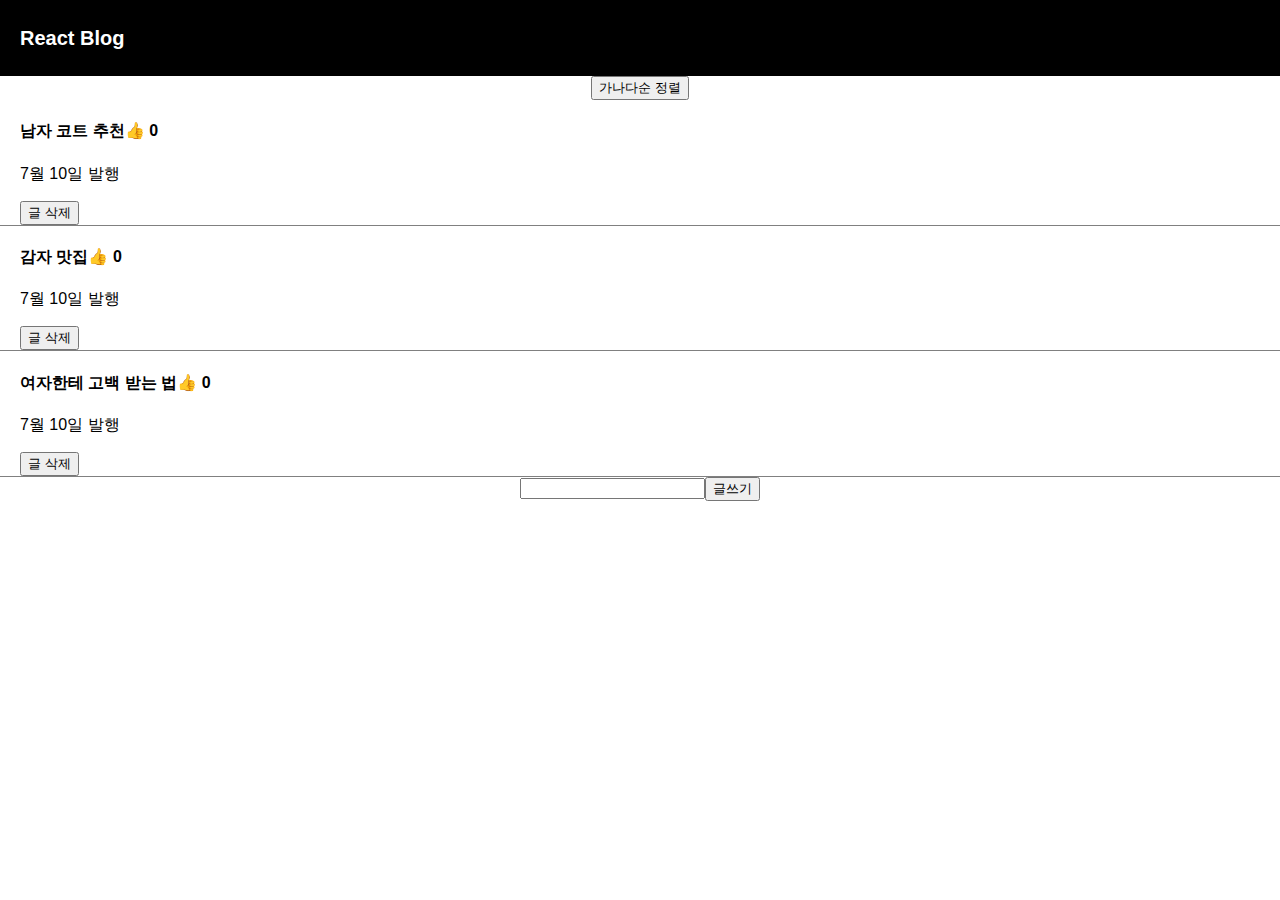
<file: index.html>
<!doctype html><html lang="en"><head><meta charset="utf-8"/><link rel="icon" href="/favicon.ico"/><meta name="viewport" content="width=device-width,initial-scale=1"/><meta name="theme-color" content="#000000"/><meta name="description" content="Web site created using create-react-app"/><link rel="apple-touch-icon" href="/logo192.png"/><link rel="manifest" href="/manifest.json"/><title>React App</title><script defer="defer" src="/static/js/main.51cbadff.js"></script><link href="/static/css/main.c950ac04.css" rel="stylesheet"></head><body><noscript>You need to enable JavaScript to run this app.</noscript><div id="root"></div></body></html>
</file>
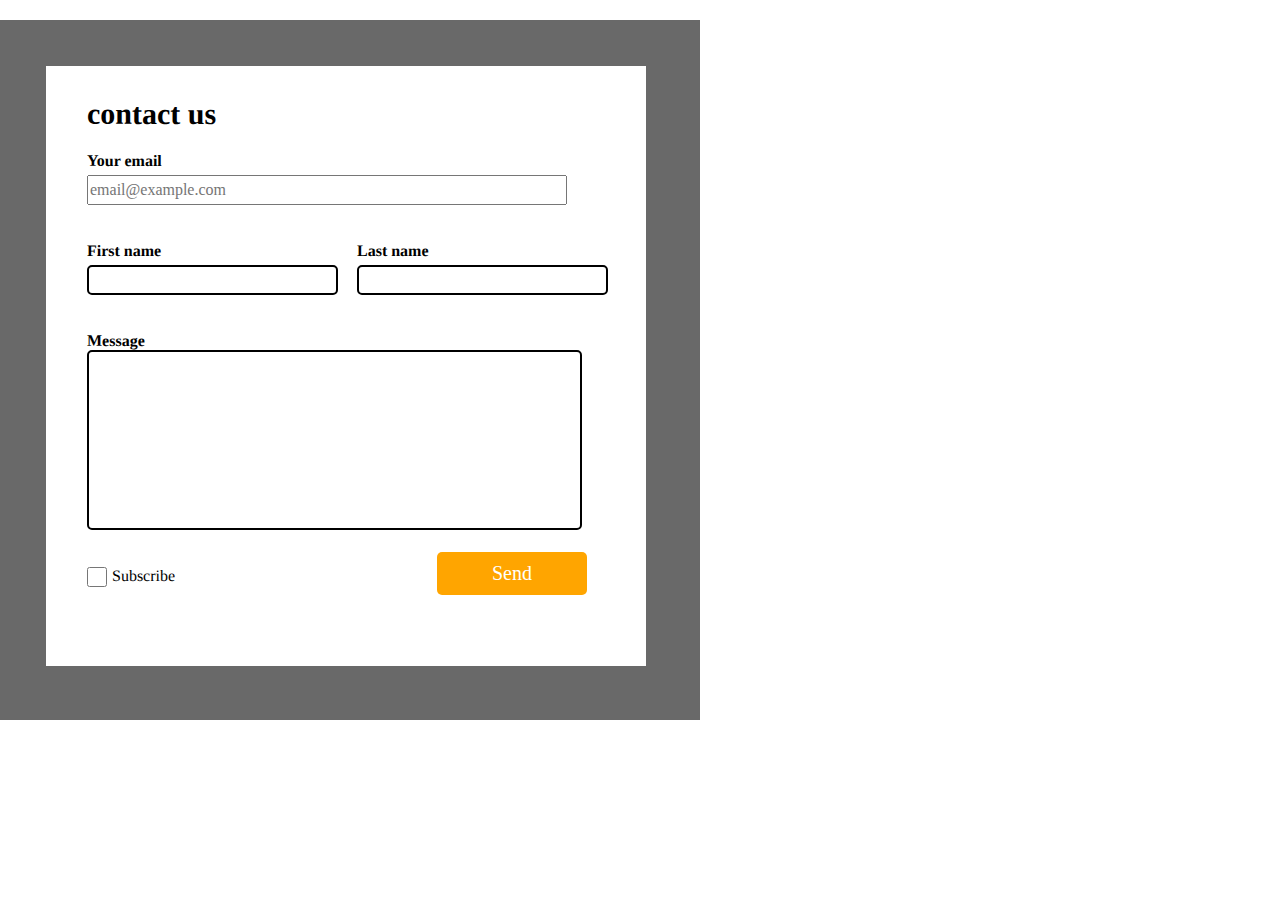
<file: homework2.html>
<!DOCTYPE html>
<html>
<head>
    <meta charset="utf-8">
    <title>DOCUMENT</title>
    <link href="css/main.css" rel="stylesheet">
    </head>
    <body style="margin: 0px;">
        
    <div class="container"></div>
        <div class="background-box">
    <div class="main-box">
        <h4 class="hwtitle">contact us</h4>
        
        <form>
        
        <div class="email-box"> 
            <h4 style="margin: 0px;"> Your email </h4>
            <input type=email class="email" placeholder="email@example.com">
        </div>
        
        <div class="fname">
        <h4 style="margin: 0px;"> First name </h4>
        <input type="text" style="padding: 1px; height: 30px; margin-top: 5px;">
        </div>
        
        <div class="sname">
        <h4 style="margin: 0px;"> Last name </h4>
            <input type="text" style="padding: 1px; height: 30px; margin-top: 5px;">
        </div>
        
        <div class="message-box">
        <h4 style="margin: 0px;"> Message </h4>
            <input type="text" style="padding: 1px; width: 495px; height: 180px;" >
        </div>
            
            <div class="check-box">
            <input type="checkbox" style="width: 20px; height: 20px; margin-top: 5px; float: left;"> 
            <p style="margin: 5px; width: 50px; float: left">Subscribe</p>
            </div>
       
        <button class="button">Send</button>
        
        
        
        
        
      
        </form>
        </div>
        </div>
    </body>

</html>
</file>
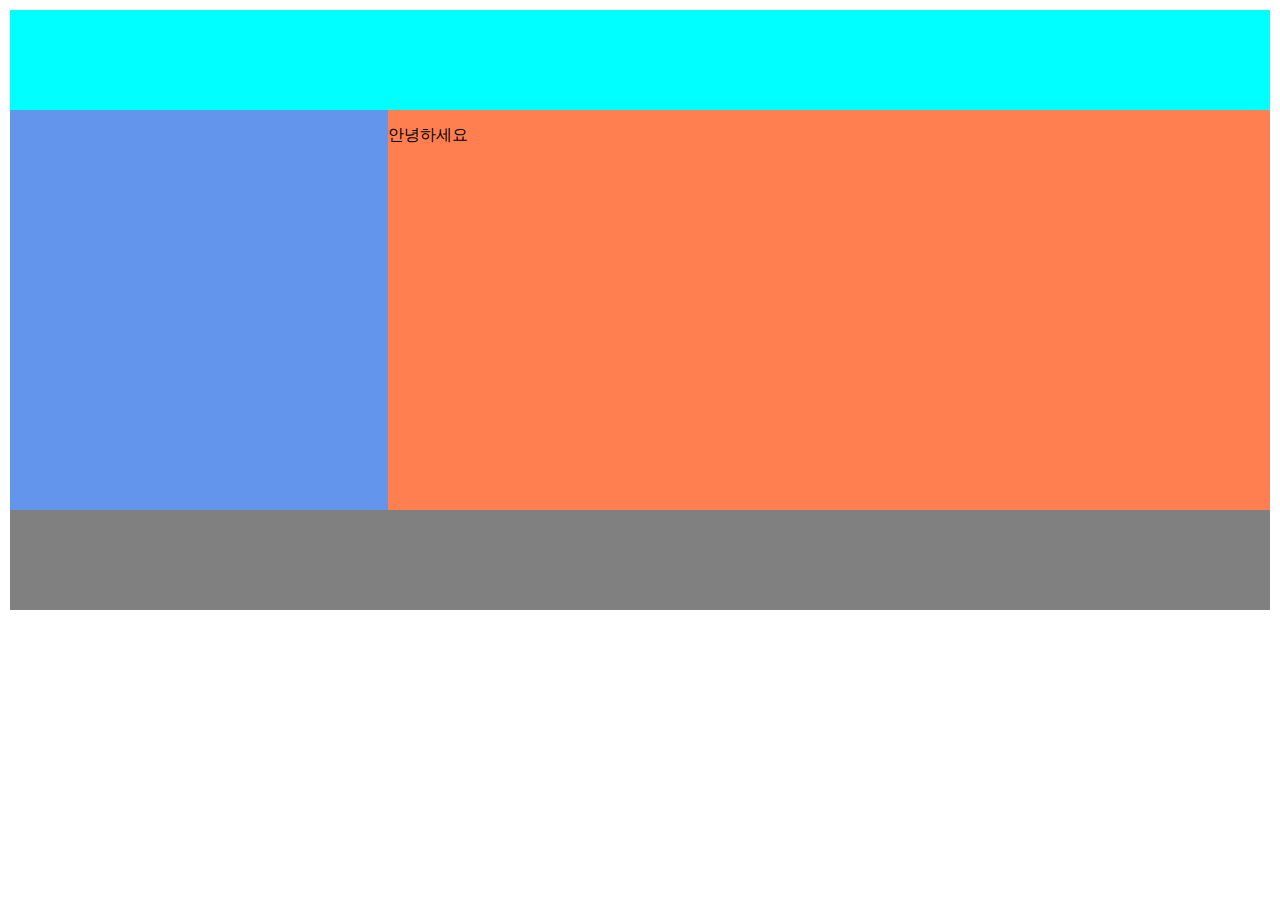
<file: layout1.html>
<!DOCTYPE html>
<html>
    <head>
    <meta charset="UTF-8">
    <title>Document</title>
        <link href="css/main.css" rel="stylesheet">
    </head>
    <body>
    <div class="container">
        <div class="header"></div>
        <div class="leftmenu"></div><!--
     --><div class="content">
        <p> 안녕하세요</p></div>
        <div class="footer"></div>
        </div>
    </body>
</html>
</file>
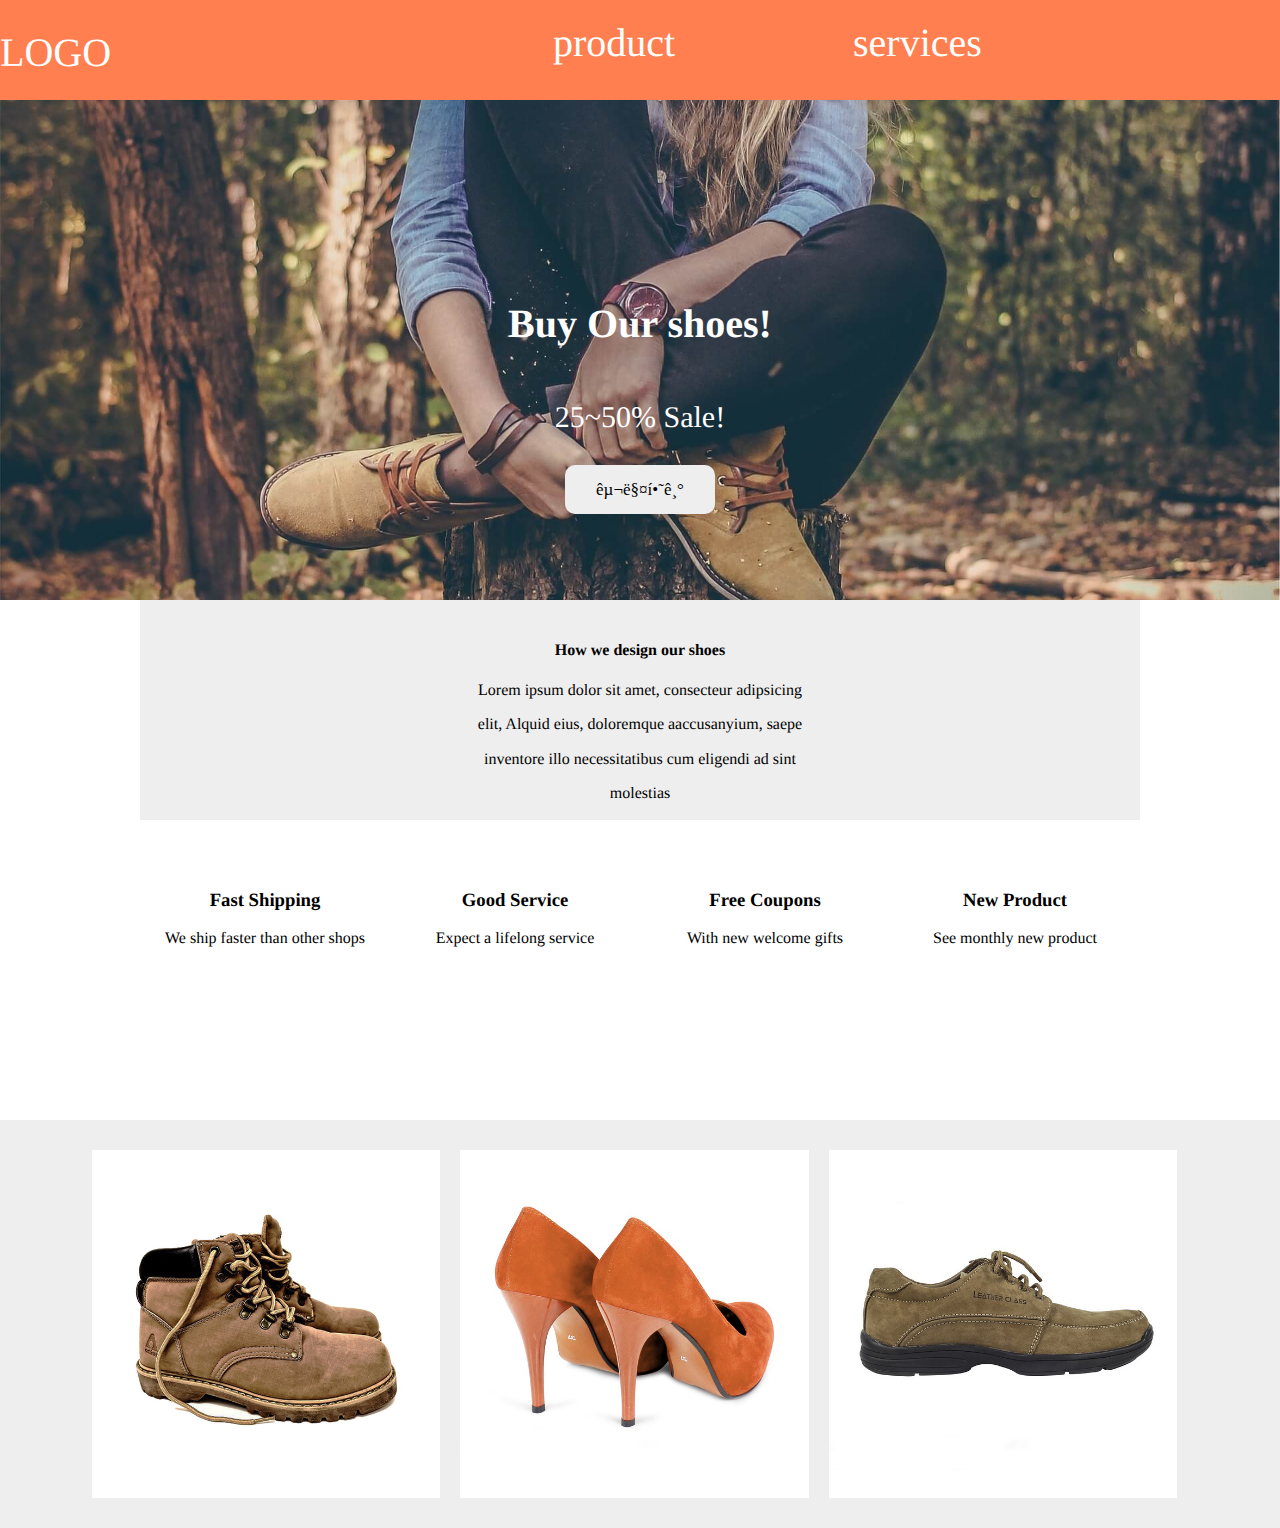
<file: layout2.html>
<!DOCTYPE html>
<html>
<head>
    <meta charset="UTP=8">
    <title>Document</title>
    <link href="css/main.css" rel="stylesheet">
    <meta name="viewport" content="width=device-width, initial-scale=1.0">
    <link rel="stylesheet" href="https://cdnjs.cloudflare.com/ajax/libs/font-awesome/6.3.0/css/all.min.css" integrity="sha512-SzlrxWUlpfuzQ+pcUCosxcglQRNAq/DZjVsC0lE40xsADsfeQoEypE+enwcOiGjk/bSuGGKHEyjSoQ1zVisanQ==" crossorigin="anonymous" referrerpolicy="no-referrer" />
    </head>
    <body style="margin: 0px;">
    
        <div class="logo-contaner">
         <div class="logo" style="flex-grow: 2;"> <p style=" margin-top: 30px; margin-bottom: 0px; color: white ;font-size: 40px;">LOGO</p> </div>
         <div class="logo" ><p style=" margin-top: 20px; margin-bottom: 0px; color: white ;font-size: 40px;">product</p></div>
         <div class="logo" style="flex-grow: 1;"><p style=" margin-top: 20px; margin-bottom: 0px; color: white ;font-size: 40px;">  services</p></div>
        </div>
        
        
        
        
        
        
        
    <div class="main-background">
        <h4 class="main-title"> Buy Our shoes!</h4>
        <p class="sub-title"> 25~50% Sale!</p>
        <button class="main-button"> 구매하기 </button>
        </div>
    
        <div class="sub-background">
            <h4> How we design our shoes</h4>
            <p class="pseudo"> Lorem ipsum dolor sit amet, consecteur adipsicing</p>
            <p> elit, Alquid eius, doloremque aaccusanyium, saepe</p>
            <p> inventore illo necessitatibus cum eligendi ad sint</p>
            <p> molestias</p>
        
        </div>
        
                <div class="t-con">
            <div> 
                 <i class="fa-solid fa-cart-shopping" style="font-size: 35px;"></i>
                 <h3> Fast Shipping </h3> 
                  <p>We ship faster than other shops</p>
            </div>
            
            <div> 
            <i class="fa-solid fa-face-smile" style="font-size: 35px;"></i>
            <h3> Good Service </h3> 
            <p>Expect a lifelong service</p>
            </div>
            
            <div> 
            <i class="fa-solid fa-gift" style="font-size: 35px;"></i>
            <h3> Free Coupons </h3> 
            <p> With new welcome gifts </p>
            </div>
            
            <div> 
            <i class="fa-brands fa-product-hunt" style="font-size: 35px;"></i>
            <h3> New Product </h3> 
            <p> See monthly new product </p>
            </div>
            
        </div>
        
       <div class="shop-bg">
          <div class="shop-contaner">
              <div class="shop-image">
                <div style="position: relative;">
                <div>
                 <div class="overlay"></div>
                 </div>
                  <img src="img/product1-1.jpg">
                  </div>
              </div>
              
              <div class="shop-image">
                 <div style="position: relative;">
                 <div class="overlay-wrap">
                 <div class="overlay-2"></div>
                 </div>
                  <img src="img/product2.jpg">
                  </div>
              </div>
              
              <div class="shop-image">
                 <div style="position: relative;">
                 <div class="overlay-rap">
                 <div class="overlay-3"></div>
                     </div>
                  <img src="img/product3.jpg">
                  </div>
              </div>
          </div>   
       </div>
        
        
        
    
    </body>
</html>
</file>
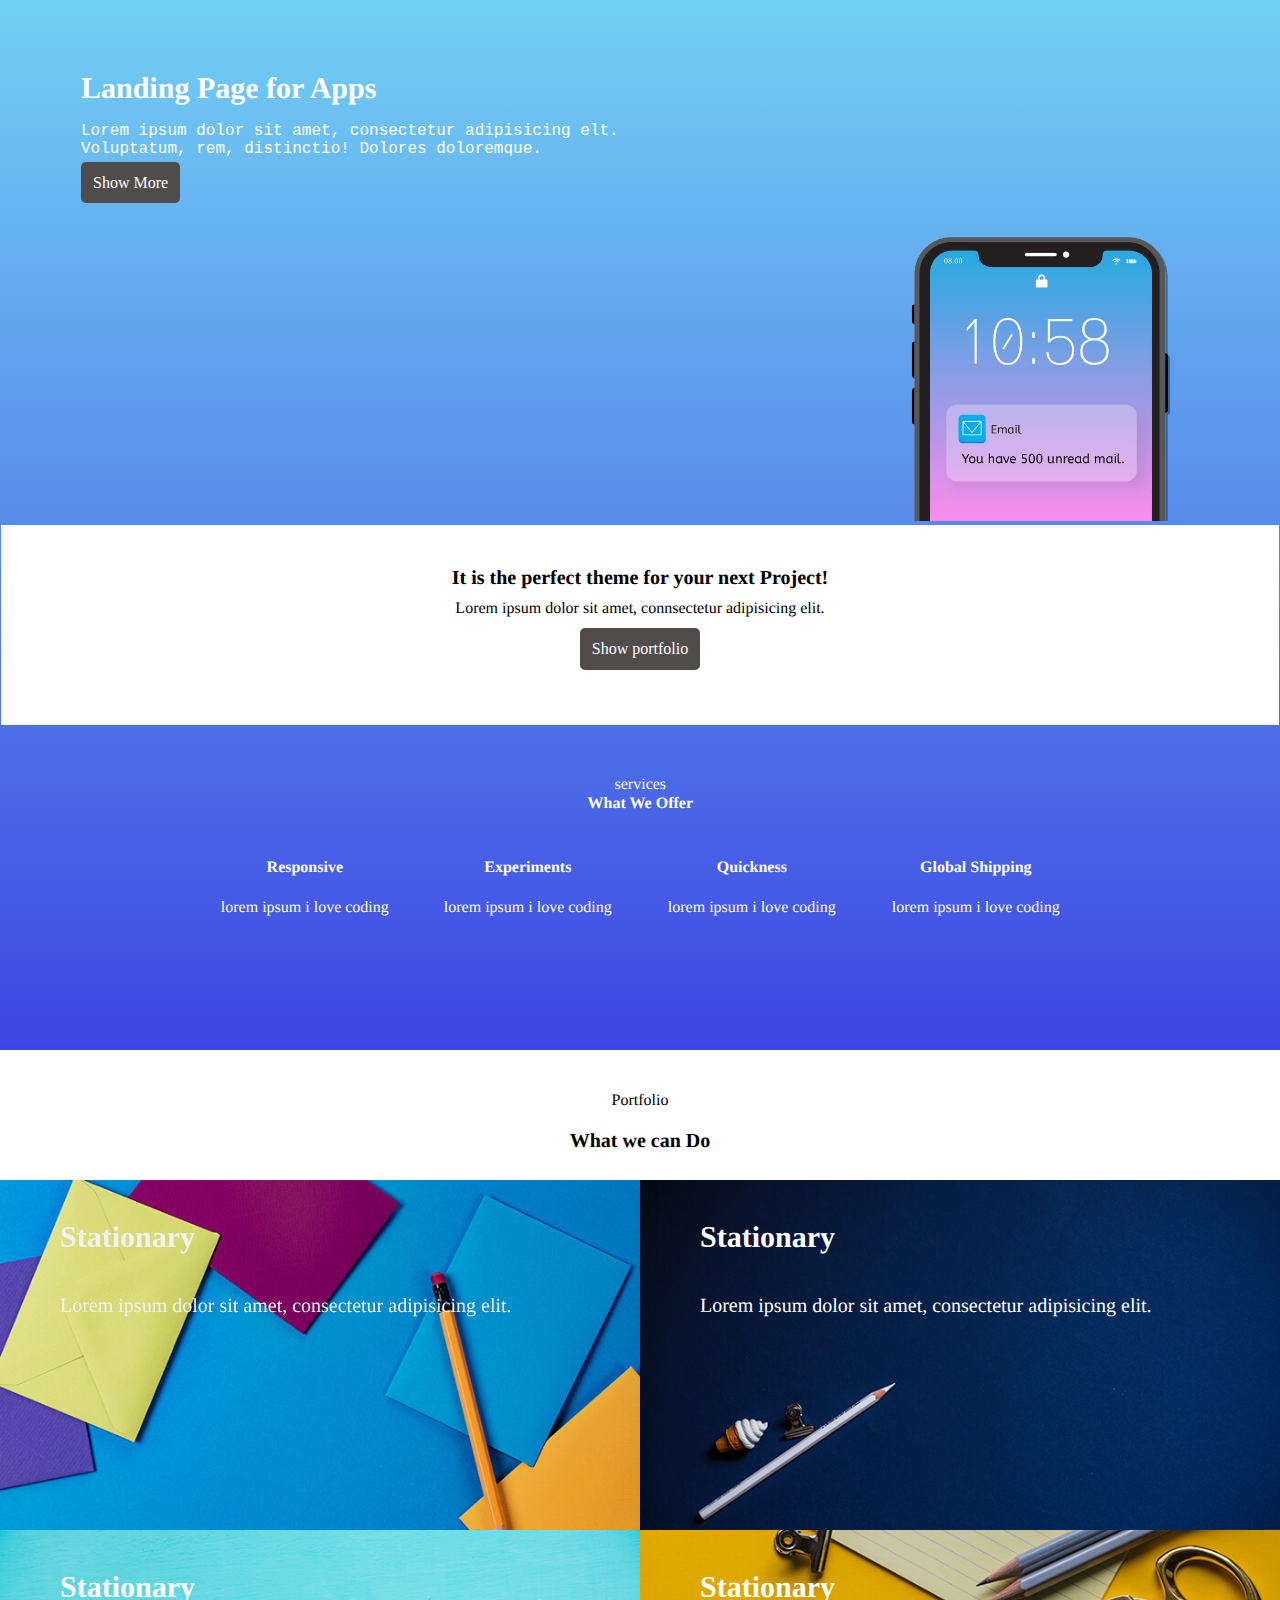
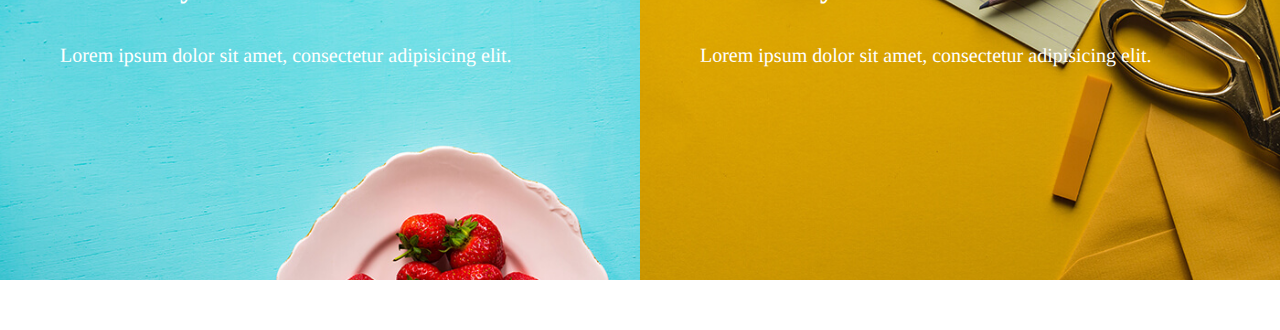
<file: portfolio-1.html>
<!DOCTYPE html>
<html>
    <head>
        <meta charset="utf-8">
        <title>test1</title>
         <link href="css/main.css" rel="stylesheet">
         <meta name="viewport" content="width=device-width, initial-scale=1.0">
         <link rel="stylesheet" href="https://cdnjs.cloudflare.com/ajax/libs/font-awesome/6.3.0/css/all.min.css" integrity="sha512-SzlrxWUlpfuzQ+pcUCosxcglQRNAq/DZjVsC0lE40xsADsfeQoEypE+enwcOiGjk/bSuGGKHEyjSoQ1zVisanQ==" crossorigin="anonymous" referrerpolicy="no-referrer" />
    </head>
    <body>
    
    <div class="port-background">
        <div class="port-title">
            <h4 style="margin:0px; font-size: 30px; color: white;">Landing Page for Apps</h4>
            <pre style="color: white;">Lorem ipsum dolor sit amet, consectetur adipisicing elt.
Voluptatum, rem, distinctio! Dolores doloremque.</pre>
       <botton class="port-button"> Show More </botton>
        </div>
        <div class="port-phone"></div>
        
        <div class="port-subdiv">
            <h4 style="margin: 0px; margin-top: 40px; font-size: 20px">It is the perfect theme for your next Project!</h4>
            <p style="margin: 0px; margin-top: 10px">Lorem ipsum dolor sit amet, connsectetur adipisicing elit.</p>
            <button class="port-button" style="margin-top: 10px;">Show portfolio</button>
        </div>
        
        <div class="port-con">
           <p style=" margin:0px;">services</p>
           <h4 style="margin:0px; margin-bottom: 25px;">What We Offer</h4>
            <div>
                <i class="fa-sharp fa-solid fa-mobile-screen-button" style="font-size: 35px"></i>
                <h4>Responsive</h4>
                <p>lorem ipsum i love coding</p>
            </div>
            
            <div>
               <i class="fa-solid fa-pen" style="font-size: 35px;"></i>
                <h4>Experiments</h4>
                <p>lorem ipsum i love coding</p>
            </div>
            
            <div>
               <i class="fa-solid fa-bolt" style=" font-size: 35px;"></i>
                <h4>Quickness</h4>
                <p>lorem ipsum i love coding</p>
            </div>
            
            <div>
               <i class="fa-solid fa-globe" style="font-size: 35px;"></i>
                <h4>Global Shipping</h4>
                <p>lorem ipsum i love coding</p>
            </div>
        </div>
        
    </div>
    
    <div class="port-subdiv" style=" height:130px; ">
        <p style="margin: 0px; margin-top: 40px; text-align: center;"> Portfolio </p>
        <h4 style="margin: 0px; margin-top: 20px; font-size: 20px; text-align: center;"> What we can Do </h4>
    </div>
    
    <div class="port-img_div">
        <div class="port-img_1">
           <div class="port-border">
            <h4 style=" font-size: 30px; margin-left: 60px; position: relative;"> Stationary</h4>
            <p style=" font-size: 20px; margin-left: 60px;"> Lorem ipsum dolor sit amet, consectetur adipisicing elit.</p>
           </div>
        </div>
        <div class="port-img_2">
           <div class="port-border">
            <h4 style=" font-size: 30px; margin-left: 60px"> Stationary</h4>
            <p style=" font-size: 20px; margin-left: 60px;"> Lorem ipsum dolor sit amet, consectetur adipisicing elit.</p>
            </div>
        </div>
        <div class="port-img_3">
           <div class="port-border">
            <h4 style=" font-size: 30px; margin-left: 60px"> Stationary</h4>
            <p style=" font-size: 20px; margin-left: 60px;"> Lorem ipsum dolor sit amet, consectetur adipisicing elit.</p>
            </div>
        </div>
        <div class="port-img_4">
           <div class="port-border">
            <h4 style=" font-size: 30px; margin-left: 60px"> Stationary</h4>
            <p style=" font-size: 20px; margin-left: 60px;"> Lorem ipsum dolor sit amet, consectetur adipisicing elit.</p>
            </div>
        </div>
    </div>
    <div style="clear: both;"></div>
    <div class="port-con" style="color: none;">
        
        
    </div>
    
    </body>
</html>
</file>
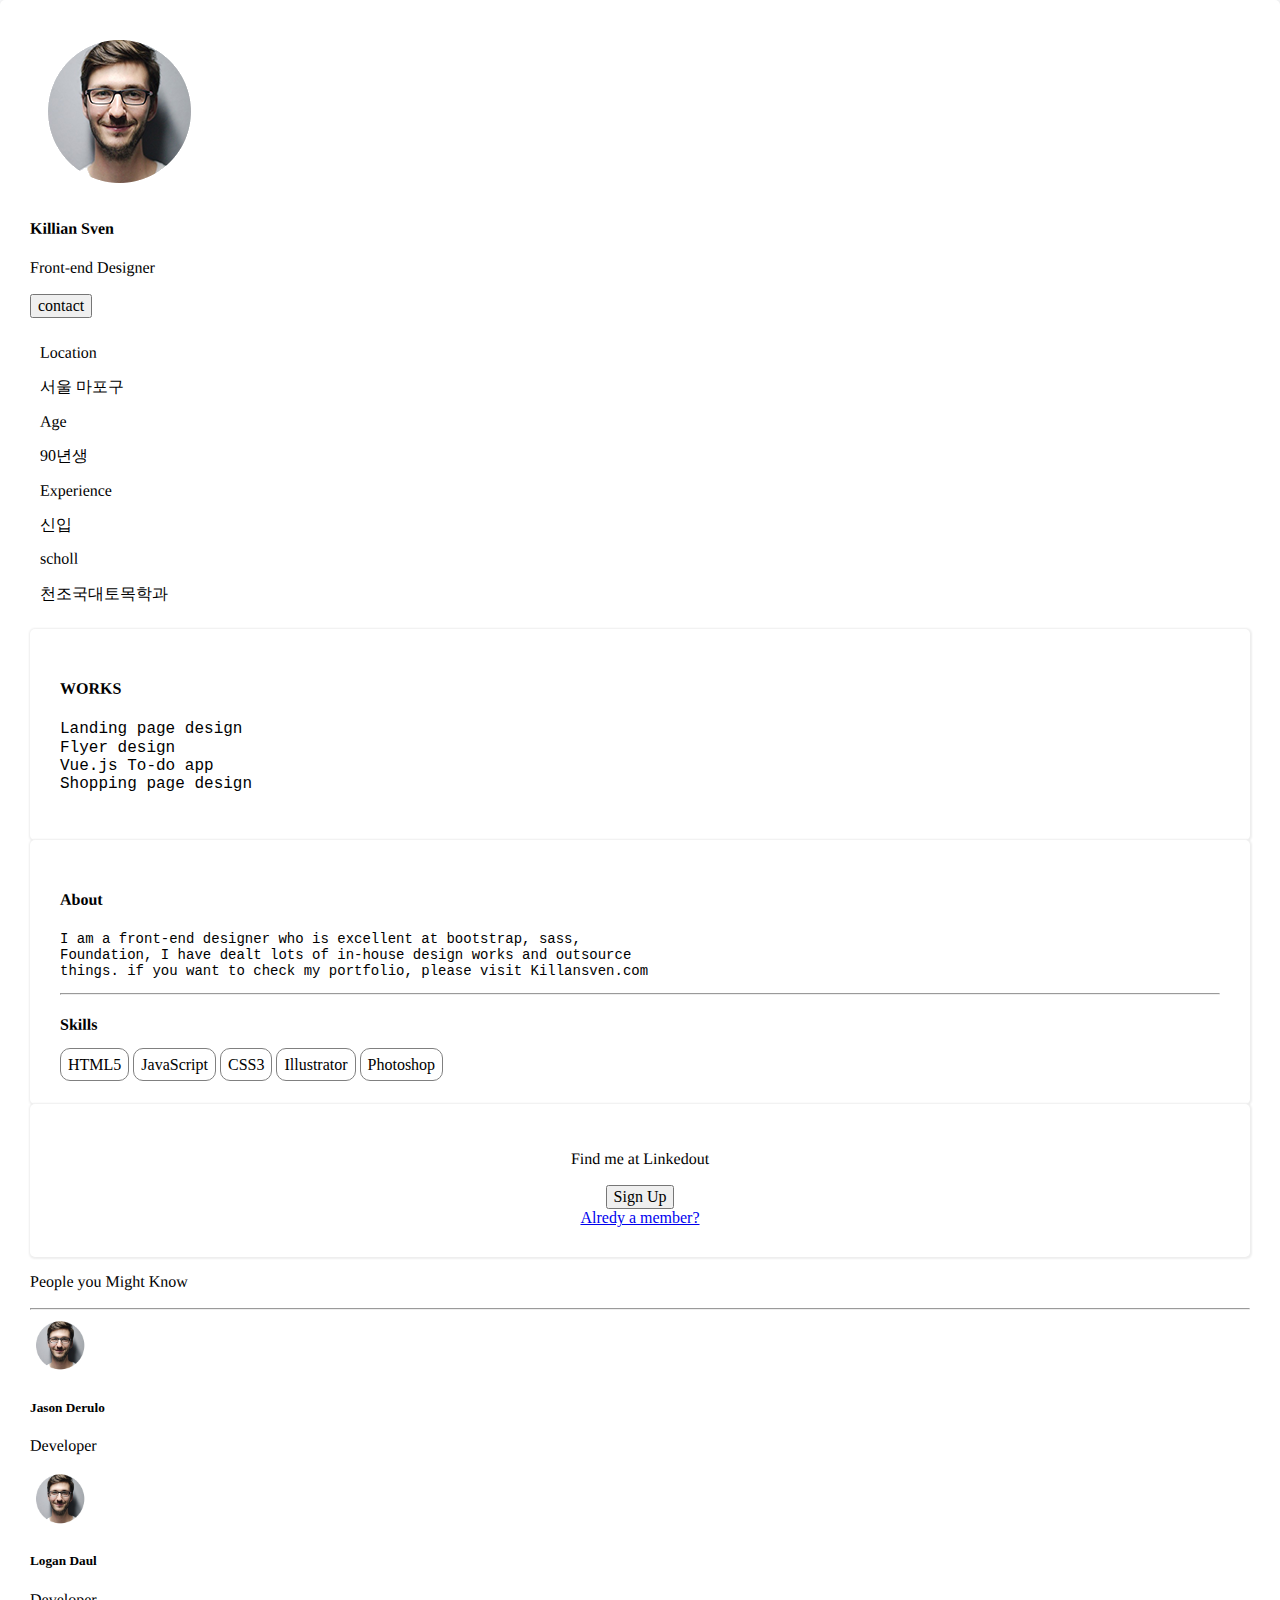
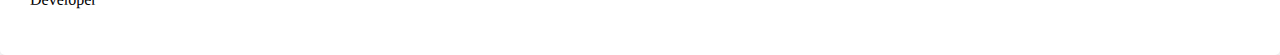
<file: portfolio-2.html>
<!doctype html>
<html lang="en">
  <head>
    <meta charset="utf-8">
    <meta name="viewport" content="width=device-width, initial-scale=1">
    <title>Bootstrap demo</title>
    <link href="https://cdn.jsdelivr.net/npm/bootstrap@5.3.0-alpha1/dist/css/bootstrap.min.css" rel="stylesheet" integrity="sha384-GLhlTQ8iRABdZLl6O3oVMWSktQOp6b7In1Zl3/Jr59b6EGGoI1aFkw7cmDA6j6gD" crossorigin="anonymous">
    <link href="css/main.css" rel="stylesheet">
    <link rel="stylesheet" href="https://cdnjs.cloudflare.com/ajax/libs/font-awesome/6.3.0/css/all.min.css" integrity="sha512-SzlrxWUlpfuzQ+pcUCosxcglQRNAq/DZjVsC0lE40xsADsfeQoEypE+enwcOiGjk/bSuGGKHEyjSoQ1zVisanQ==" crossorigin="anonymous" referrerpolicy="no-referrer" />
  </head>
  <body style="background: #f7f9fc">
    <div class="container port-pofile">
     <div class="row">
      <div class="col-lg-7 col-sm-12">
         <div class="d-flex">
         <div class="flex-shrink-0">
         <img src="img/profile-pic.png">
         </div>
        <div class="flex-grow-1 ms-3">
         <h4> Killian Sven</h4>
         <p>Front-end Designer</p>
            <button type="button" class="btn btn-primary">contact</button>
         </div>
        </div>
      </div>
      <div class="col-lg-5 col-sm-12">
          <div class="container">
             <div class="row border-start">
              <div class="col-6"> <p>Location</p></div>
              <div class="col-6"><p>서울 마포구</p></div>
              <div class="col-6"><p>Age</p></div>
              <div class="col-6"><p>90년생</p></div>
              <div class="col-6"><p>Experience</p></div>
              <div class="col-6"><p>신입</p></div>
              <div class="col-6"><p>scholl</p></div>
              <div class="col-6"><p>천조국대토목학과</p></div>
            </div>
          </div>
      </div>
      </div>
      
      <div class="row">
          <div class="col-lg-3 col-sm-12 port-pofile">
              <h4>WORKS</h4>
              <pre>Landing page design
Flyer design
Vue.js To-do app
Shopping page design</pre>
          </div>
          <div class="col-lg-6  col-sm-12 port-pofile">
              <div>
                  <h4>About</h4>
                  <pre style="font-size: 14px;">I am a front-end designer who is excellent at bootstrap, sass,
Foundation, I have dealt lots of in-house design works and outsource
things. if you want to check my portfolio, please visit Killansven.com</pre>
              </div>
              <hr>
              <div>
                  <h4>Skills</h4>
                  <span class="pills">HTML5</span>
                  <span class="pills">JavaScript</span>
                  <span class="pills">CSS3</span>
                  <span class="pills">Illustrator</span>
                  <span class="pills">Photoshop</span>
              </div>
          </div>
          
          <div class="col-lg-3 col-sm-12 port-pofile" style="text-align: center;">
             <i class="fa-solid fa-droplet" style="font-size: 50px; color:skyblue;"></i>
              <p>Find me at Linkedout</p>
             <button type="button" class="btn btn-primary" style="display: block; margin-left:0; margin-right: 0; margin:auto;">Sign Up</button>
             <a href="#" class="stretched-link" style="display: block;">Alredy a member?</a>
          </div>
          </div>
          
          <div class="row">
          <div class="col-lg-9 col-sm-0"></div>
<div class="d-flex flex-column mb-3 col-lg-3 col-sm-12">
  <div class="p-2">
    <p>People you Might Know</p>
    <hr>
</div>
  <div class="p-2"><div class="d-flex align-items-center">
  <div class="flex-shrink-0">
    <img src="/img/profile-pic.png" alt="..." style="width:60px;">
  </div>
  <div class="flex-grow-1 ms-3">
    <h5>Jason Derulo</h5>
    <P>Developer</P>
  </div>
</div>
 
 </div>
  <div class="p-2"><div class="d-flex align-items-center">
  <div class="flex-shrink-0">
    <img src="/img/profile-pic.png" alt="..." style="width:60px;">
  </div>
  <div class="flex-grow-1 ms-3">
    <h5>Logan Daul</h5>
    <p>Developer</p>
  </div>
</div>
</div>
</div>
     </div>
      
    </div>
    
    
    
    
    
    <script src="https://cdn.jsdelivr.net/npm/bootstrap@5.3.0-alpha1/dist/js/bootstrap.bundle.min.js" integrity="sha384-w76AqPfDkMBDXo30jS1Sgez6pr3x5MlQ1ZAGC+nuZB+EYdgRZgiwxhTBTkF7CXvN" crossorigin="anonymous"></script>
  </body>
</html>
</file>
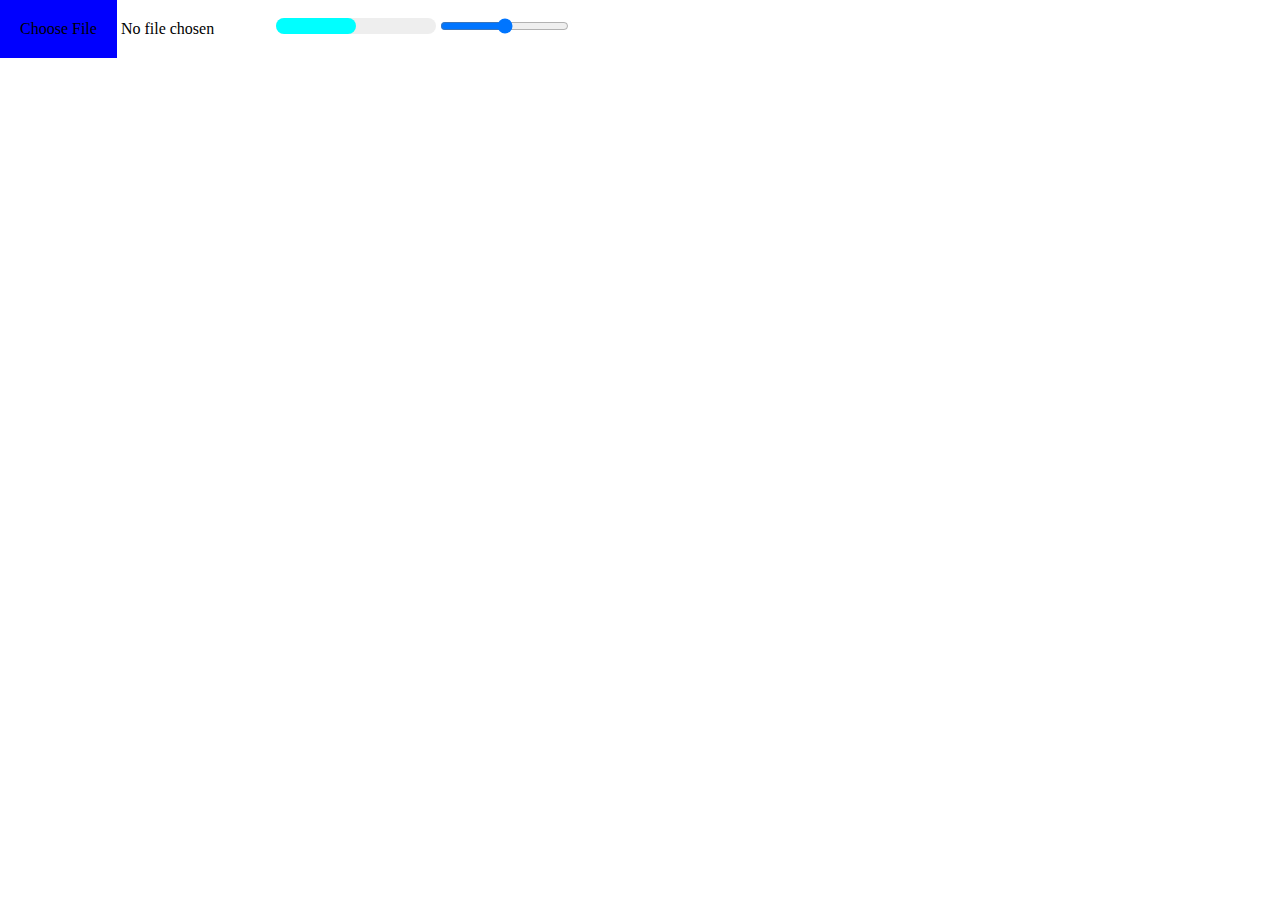
<file: test1.html>
<!DOCTYPE html>
<html>
    <head>
        <meta charset="utf-8">
        <title>test1</title>
         <link href="css/main.css" rel="stylesheet">
         <meta name="viewport" content="width=device-width, initial-scale=1.0">
    </head>
    <body>
    
    <input type="file" class="input-file">
    
    
    
    
    <progress value="0.5"></progress>
    
    
    
    
    <input type="range">
    
    <style>
        
        input[type=range]::-webkit-slider-thumb {
            appearance: none;
            background: red;
            width: 50px;
            height: 50px;
        }
        
        progress {
            appearance: none;
            -webkit-appearance: none;
            background: white;
            color:red;
        }
        
        progress::-webkit-progress-bar {
            background-color: #eee;
            border-radius: 10px;
        }
        
        progress::-webkit-progress-value {
            background-color:aqua;
            border-radius: 10px;
        }
        </style>
    
    
    
    
    </body>
</html>
</file>
<file: static/css/main.c950ac04.css>
body{-webkit-font-smoothing:antialiased;-moz-osx-font-smoothing:grayscale;font-family:-apple-system,BlinkMacSystemFont,Segoe UI,Roboto,Oxygen,Ubuntu,Cantarell,Fira Sans,Droid Sans,Helvetica Neue,sans-serif;margin:0}code{font-family:source-code-pro,Menlo,Monaco,Consolas,Courier New,monospace}.App{text-align:center}.modal{background:#eee;margin-top:20px;padding:20px;text-align:left}.black-nav{background:#000;color:#fff;display:flex;padding-left:20px;width:100%}div{box-sizing:border-box}.list{border-bottom:1px solid grey;padding-left:20px;text-align:left}.App-logo{height:40vmin;pointer-events:none}@media (prefers-reduced-motion:no-preference){.App-logo{-webkit-animation:App-logo-spin 20s linear infinite;animation:App-logo-spin 20s linear infinite}}.App-header{align-items:center;background-color:#282c34;color:#fff;display:flex;flex-direction:column;font-size:calc(10px + 2vmin);justify-content:center;min-height:100vh}.App-link{color:#61dafb}@-webkit-keyframes App-logo-spin{0%{-webkit-transform:rotate(0deg);transform:rotate(0deg)}to{-webkit-transform:rotate(1turn);transform:rotate(1turn)}}@keyframes App-logo-spin{0%{-webkit-transform:rotate(0deg);transform:rotate(0deg)}to{-webkit-transform:rotate(1turn);transform:rotate(1turn)}}
/*# sourceMappingURL=main.c950ac04.css.map*/
</file>
<file: css/main.css>
div {
    box-sizing: border-box;
}

body {
    margin: 0px;
}

html {
    line-height: 1.15;
    -webkit-text-size-adjust: 100%;
}

main {
    display: block;
}

h1 {
    font-size: 2em;
    margin: 0.67em 0;
}

hr {
    box-sizing: content-box;
    height: 0;
    overflow: visible;
}

pre {
    font-family: monospace, monospace;
    font-size: 1em;
}

a {
    background-color: transparent;
}

abbr[title] {
    border-bottom: none;
    text-decoration: underline;
    text-decoration: underline dotted;
}

b,
strong {
    font-weight: bolder;
}

code,
kbd,
samp {
    font-family: monospace, monospace;
    font-size: 1em;
}

small {
    font-size: 80%
}

sub,
sup {
    font-size: 75%;
    line-height: 0;
    position: relative;
    vertical-align: baseline;
}

sub {
    bottom: -0.25em;
}

sup {
    top: -0.5em;
}

img {
    border-style: none;
}

button,
input,
optgroup,
select,
textarea {
  font-family: inherit; /* 1 */
  font-size: 100%; /* 1 */
  line-height: 1.15; /* 1 */
  margin: 0; /* 2 */
}

button,
input { /* 1 */
  overflow: visible;
}

button,
select { /* 1 */
  text-transform: none;
}

button,
[type="button"],
[type="reset"],
[type="submit"] {
  -webkit-appearance: button;
}

button::-moz-focus-inner,
[type="button"]::-moz-focus-inner,
[type="reset"]::-moz-focus-inner,
[type="submit"]::-moz-focus-inner {
  border-style: none;
  padding: 0;
}

button:-moz-focusring,
[type="button"]:-moz-focusring,
[type="reset"]:-moz-focusring,
[type="submit"]:-moz-focusring {
  outline: 1px dotted ButtonText;
}

fieldset {
  padding: 0.35em 0.75em 0.625em;
}

legend {
  box-sizing: border-box; /* 1 */
  color: inherit; /* 2 */
  display: table; /* 1 */
  max-width: 100%; /* 1 */
  padding: 0; /* 3 */
  white-space: normal; /* 1 */
}

progress {
  vertical-align: baseline;
}

textarea {
  overflow: auto;
}

[type="checkbox"],
[type="radio"] {
  box-sizing: border-box; /* 1 */
  padding: 0; /* 2 */
}

[type="number"]::-webkit-inner-spin-button,
[type="number"]::-webkit-outer-spin-button {
  height: auto;
}

[type="search"] {
  -webkit-appearance: textfield; /* 1 */
  outline-offset: -2px; /* 2 */
}

[type="search"]::-webkit-search-decoration {
  -webkit-appearance: none;
}

::-webkit-file-upload-button {
  -webkit-appearance: button; /* 1 */
  font: inherit; /* 2 */
}

details {
  display: block;
}

summary {
  display: list-item;
}

template {
  display: none;
}

[hidden] {
  display: none;
}











.lion {
 width: 100px; 
 display: block; 
 margin-left: auto;
 margin-right: auto;
}

.title {
    font-size: 30px; 
    color: aqua; 
    letter-spacing: 2px; 
    text-align: center
}

p{
    
}

#special {
    text-align: center
}


.box {
    width: 300px;
    height: 100px;
    background-color: antiquewhite;
    margin: 15px;
    padding: 20px;
    border: 4px solid black;
    border-radius: 20px;
    display: block;
    margin-left: auto;
    margin-right: auto;
    font-size: 20px;
    color: brown;
    box-shadow: 10px 10px 7px black;
}

.container {
    margin-left: auto;
    margin-right: auto;
        padding: 10px;
    background-size: cover;
    background-repeat: no-repeat;
    background-position: center;
    position: relative;
}

.header {
    width: 100%;
    height: 100px;
    background: aqua;
}

.leftmenu {
    width: 30%;
    height: 400px;
    background: cornflowerblue;
    display: inline-block;
    vertical-align: top;
}

.content {
    width: 70%;
    height: 400px;
    background: coral;
    display: inline-block;
}

.footer {
    width: 100%;
    height: 100px;
    background: grey;

}

.frofile {
    width: 800px;
    height: 200px;
    background: gray;
    float: left;
}

.image {
    width: 200px;
    height: 200px;
    background: aqua;
    float: left;
}

.name {
    width: 750px;
    height: 80px;
    display: 
}

.image2 {
    width: 100px;
    height: 100px;
    float:left;

}

.catimg {
    width: 80px;
    height: 80px;
    margin-left: auto;
    margin-top: auto;
}

.cat {
    width: 75px;
    height: 75px;
}

.p {
    width: 100px;
    height: 100px;
    float: left;
}

.p2 {
    width: 300px;
    height: 100px;
    float: both;
    
}
    
}

.p2 {
    width: 300px;
    height: 100px;
    float: bottom;
}

.blog-left {
    width: 80%;
    height: 200px;
    float: left;
}

.blog-right {
    width: 20%;
    height: 200px;
    background: yellow;
    float:left;
}

.pi {
    width: 160px;
    height: 200px;
    
}

.blog-image {
    width: 50px;
    float: left;
    display: block;
}

.blog-name {
    float: left;
}

.navbar li{
    display: inline-block;
    width: 60px;
    text-align: center;
    background: #eee;
    padding: 10px;
    border-radius: 20px;
}


.navbar a {
    font-size: 16px;
    text-decoration: none;
}

.main-background {
    width: 100%;
    height: 500px;
    background-image: url(../img/shoes.jpg);
    background-size: cover;
    background-repeat: no-repeat;
    background-position: center;
    padding: 1px;
    text-align: center;
    position: relative;
}

.main-title {
    color: white;
    font-size: 40px;
    margin-top: 200px;
}

.sub-title {
    color: white;
    font-size: 30px;
}

.button {
        background: orange; 
    font-size: 20px;
    color: white;
    border-radius: 5px;
    padding: 10px;
    border: none;
    position: relative;
    top: 10px;
    left: 150px;
    margin: auto;
    width: 150px;
}

.main-button {
    background:#eee; 
    font-size: 17px;
    border-radius: 10px;
    padding: 15px;
    border: none;
    position: absolute;
    left: 0;
    right: 0;
    margin: auto;
    width: 150px;
}

.sub-background {
    width: 80%;
    max-width: 1000px;
    margin: auto;
    height: 220px;
    background-color: #eee;
    padding: 1px;
    text-align: center;
    padding: 20px;
}



input[type=text] {
    padding: 20px;
    font-size: 20px;
    border:  2px solid black;
    border-radius: 5px;
}

.main-box {
    width: 600px;
    height: 600px;
    background-color: white;
    background-size: cover;
    background-repeat: no-repeat;
    background-position: center;
    position: relative;
    padding: 1px;
    margin-left: 45px;
    margin-top: 45px;
}



.hwtitle {
    margin: 0px;
    font-size: 30px;
    margin-left: 40px;
    margin-top: 30px;
}

.email-box {
    width: 500px;
    height: 70px;
    background-color: white;
    margin-top: 20px;
    margin-left: 40px;
}

.fname {
    width: 230px;
    height: 70px;
    background-color: white;
    margin-top: 20px;
    margin-left: 40px;
    float: left;
}

.sname {
    width: 230px;
    height: 70px;
    background-color: white;
    margin-top: 20px;
    margin-left: 40px;
    float: left;
}

.message-box {
    width: 500px;
    height: 210px;
    background-color: white;
    margin-top: 20px;
    margin-left: 40px;
    float: left;
}

.email {
    width: 480px;
    height: 30px;
    margin-top: 5px;
    padding: 1px;
    box-sizing: border-box;
}

.check-box {
    width: 200px;
    height: 30px;
    background-color: white;
    float: left;
    margin-top: 20px;
    margin-left: 40px;
}

.background-box {
    width: 700px;
    height: 700px;
    background-color: dimgray;
    padding: 1px;
    background-size: cover;
    background-repeat: no-repeat;
    background-position: center;
    position: relative;
}

div,input,textarea {
    box-sizing: border-box;
}
td,th {
    border: 1px solid black;
}

table {
    border-collapse: collapse;
}

.cart-box {
    width: 1000px;
    height: 800px;
    background-color: azure;
    padding: 1px;
}

.cart-link {
    position: relative;
    top: 20px;
    left: 155px;
}

.cart-button {
    padding: 20px;
    position: relative;
    top: 30px;
    left: 443px;
    background: darkblue;
    color: white;
    border-radius: 10px;
}


.btn:hover {
    background-color: blue
}

.btn:active {
    background-color: darkblue
}



.link-t {
    text-decoration: none;
}
.link-t:link {
    color: violet;
}
.lick-t:visited {
    color: aqua
}







.main-btn {
        padding: 15px;
    font-size: 20px;
    border: none;
    cursor: pointer;
}

.bg-red {
    background: red;
}

.bg-blue {
    background: blue
}

@font-face {
    font-family: '반짝반짝폰트'
        src : url(../font/NanumBanJjagBanJjagByeor.ttf)
}

body {
    margin: 0px;
    font-family: 'gulim'; 
}

P,h4,h3,h2,h1,span {
    transform: rotate(0.03deg)
}
.flex-item {
    width: 100px;
    height: 100px;
    background-color: gray;
    margin: 5px;
}

.flex-container {
    display: flex;
}

.logo-contaner {
    display: flex;
    justify-content: center;
    align-items: center;
    
}

.logo {
    width: 300px;
    height: 100px;
    background-color: coral;
    margin: 0px;
    
}

.t-con {
    width: 80%;
    max-width: 1000px;
    margin: auto;
    margin-top: 50px;
    text-align: center;
}
.t-con div {
    float: left;
    width: 25%;
}

.t-con i {
    background-color: burlywood;
    width: 100px;
    height: 100px;
    border-radius: 50px;
    padding-top: 32px;
    box-sizing: border-box;
    color: white;
}

.shop-bg {
    background-color: #eee;
    padding: 20px;
    margin-top: 300px;
}

.shop-contaner {
    display: flex;
    width: 90%;
    margin: auto;
}

.shop-image {
    width: 33%;
    padding: 10px;
}

.shop-image img {
    width: 100%;
    display: block;
}


.overlay {
    position: absolute;
    width: 100%;
    height: 100%;
    background: black;
    opacity: 0%;
    transition: all 1s;
}

.overlay:hover {
    opacity: 50%;
}



.overlay-2 {
    position: absolute;
    width: 100%;
    height: 100%;
    background: black;
    opacity: 50%;
    margin-top: 100%;
    transition: all 1s;
}

.overlay-2:hover {
    height: 100%;
}
.overlay-wrap {
 position: absolute;
    width: 100%;
    height: 100%;
    overflow: hidden; 
}

.overlay-rap:hover .overlay-3 {
    margin-bottom:50%;
}


.overlay-wrap:hover .overlay-2 {
    margin-top: 50%;
}







.port-background {
    width: 100%;
    height: 1050px;
    background: linear-gradient(#72D0F4, #3D46E3);
    background-size: cover;
    background-repeat: no-repeat;
    background-position: center;
    padding: 1px;
    text-align: center;
    position: relative;
}

.port-title {
    width: 400px;
    height: 150px;
    background: ;
    margin-top: 70px;
    margin-left: 80px;
    text-align: left;
}

.port-button {
    padding: 12px;
    background-color: #504C4C;
    color: white;
    border-radius: 5px;
    border: none;
}

.port-button:hover {
    background-color: gray;
}

.port-button:active {
    background-color: darkgray;
}

.port-subdiv {
    width:auto;
    height: 200px;
    background-color: white;
    padding: 1px;
}

.port-phone {
    width: 300px;
    height: 300px;
    background-image: url(/img/iphone.png);
    background-size: cover;
    padding: 1px;
    background-repeat: no-repeat;
    display: inline-block;
    position: relative;
    left: 400px;
}

.port-con {
    width: 70%;
    max-width: 1000px;
    margin:auto;
    margin-top: 50px;
    text-align: center;
    color: white;
}

.port-con i {
    background-color: white;
    color: #3D46E3;
    width: 100px;
    height: 100px;
    border-radius: 50px;
    padding-top: 30px;
    box-sizing: border-box;
}

.port-con div {
    float: left;
    width: 25%;
}
@media screen and (max-width: 1200px){
    .t-con div {
        width: 50%;
    }
    .t-con {
        max-width: 600px;
    }

}

@media screen and (max-width: 992px){
    
}


@media screen and (max-width: 768px){
    .t-con div {
        width: 100%;
    }
    .port-con div {
        width: 100%;
    }
    .port-phone {
        left: 0px;
    }
    .port-title {
        text-align: center;
        margin-left: 0px;
        margin: auto;
        margin-top: 50px;
    }
    .port-background {
        height: 1600px;
    }
    .port-img_1 {
        float: none;
        width: 100%
    }
    .port-img_2 {
        float: none;
        width: 100%
    }
    .port-img_3 {
        float: none;
        width: 100%
    }
    .port-img_4 {
        float: none;
        width: 100%
    }
}

@media screen and (max-width: 576px){

}
.port-img_1 {
    width:50%;
    height: 350px;
    background-image: url(/img/portfolio-1.jpg);
    float: left;
    filter: brightness(95%);
    background-size:cover;
}

.port-img_2 {
    width:50%;
    height: 350px;
    background-size:cover;
    background-image: url(/img/portfolio-2.jpg);
    float: left;
}

.port-img_3 {
    width:50%;
    height: 350px;
    background-size:cover;
    background-image: url(/img/portfolio-3.jpg);
    float: left;
}

.port-img_4 {
    width:50%;
    height: 350px;
    background-size:cover;
    background-image: url(/img/portfolio-4.jpg);
    float:left;
}

.port-img_div {
    max-width: 1400px;
    margin-left: 0px;
    margin-right: 0px;
    margin:auto;
    color: white;
}

.port-border {
    width: 100%;
    height: 350px;
    border: 0px solid white;
    transition: all 1s;
}

.port-border:hover {
    width: 100%;
    height: 350px;
    border: 15px solid white;
}


.port-pofile {
    background-color: white;
    padding: 30px;
    margin: auto;
    border-radius: 5px;
    box-shadow: 0.5px 0.5px 2px 1px #eee;
}





.pills {
    border-radius: 10px;
    border: 1px solid gray;
    padding: 7px;
}

.pseudo:: {
    content: 'ㅎㅇ';
    color:red;
    font-size: 29px;
}

.input-file::file-selector-button {
    background: skyblue;
    border:none;
    padding:20px;
}

.input-file::file-selector-button:hover {
    background: blue
}
</file>
